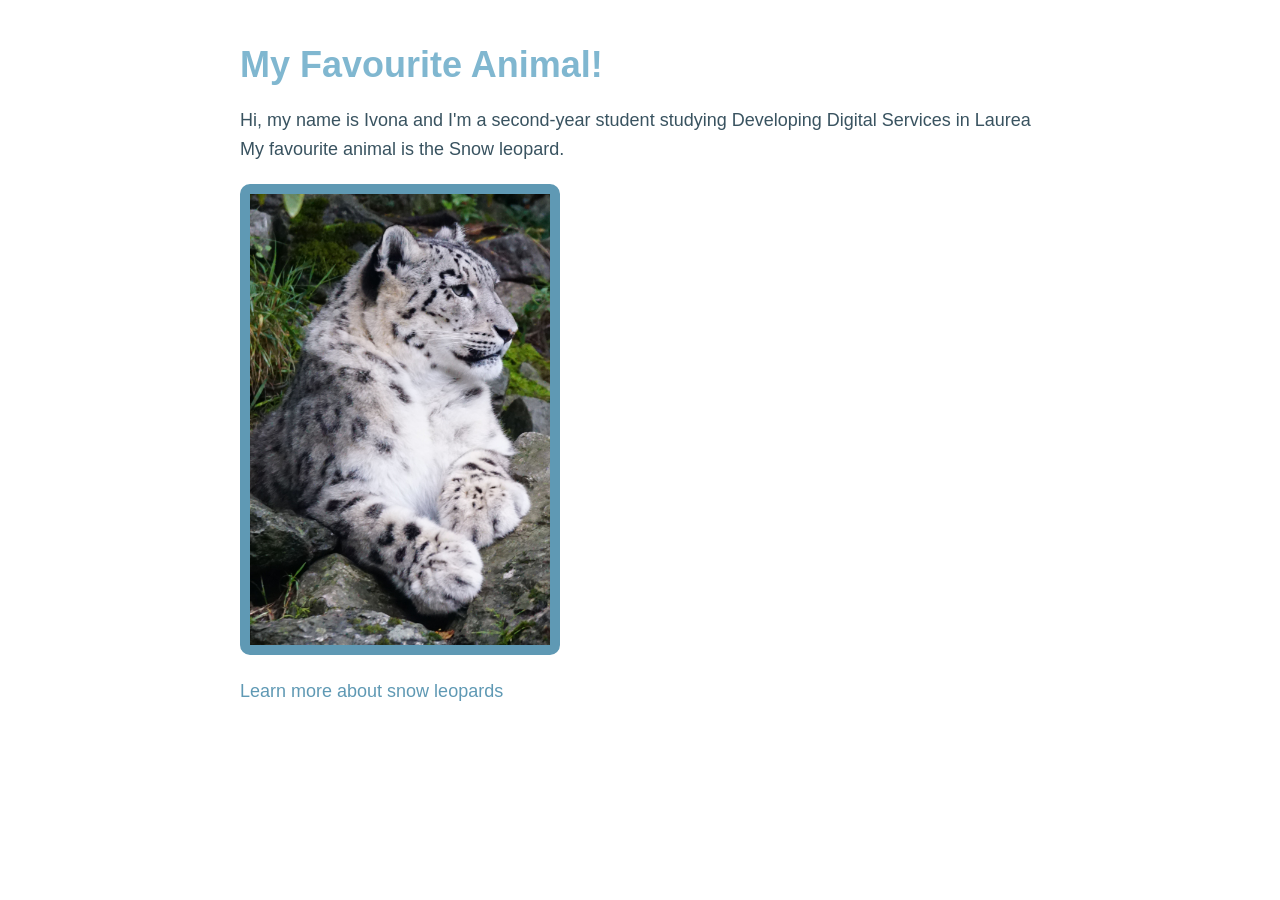
<file: WS01_HTML_basics/index.html>
<!DOCTYPE html>
<html lang="en">
<head>
    <meta charset="UTF-8">
    <meta name="viewport" content="width=device-width, initial-scale=1.0">
    <title>My Favourite Animal</title>

    <link rel="stylesheet" href="styles.css">

</head>

<body>

    <h1>My Favourite Animal!</h1>

    <p>
        Hi, my name is Ivona and I'm a second-year student studying Developing Digital Services in Laurea
        My favourite animal is the Snow leopard.
    </p>

    <img src="pixel-mixer-snow-leopard-896603.jpg" alt="A snow leopard" width="300">

    <p>
        <a href="https://en.wikipedia.org/wiki/Snow_leopard" target="_blank">
            Learn more about snow leopards
        </a>
    </p>

</body>
</html>
</file>
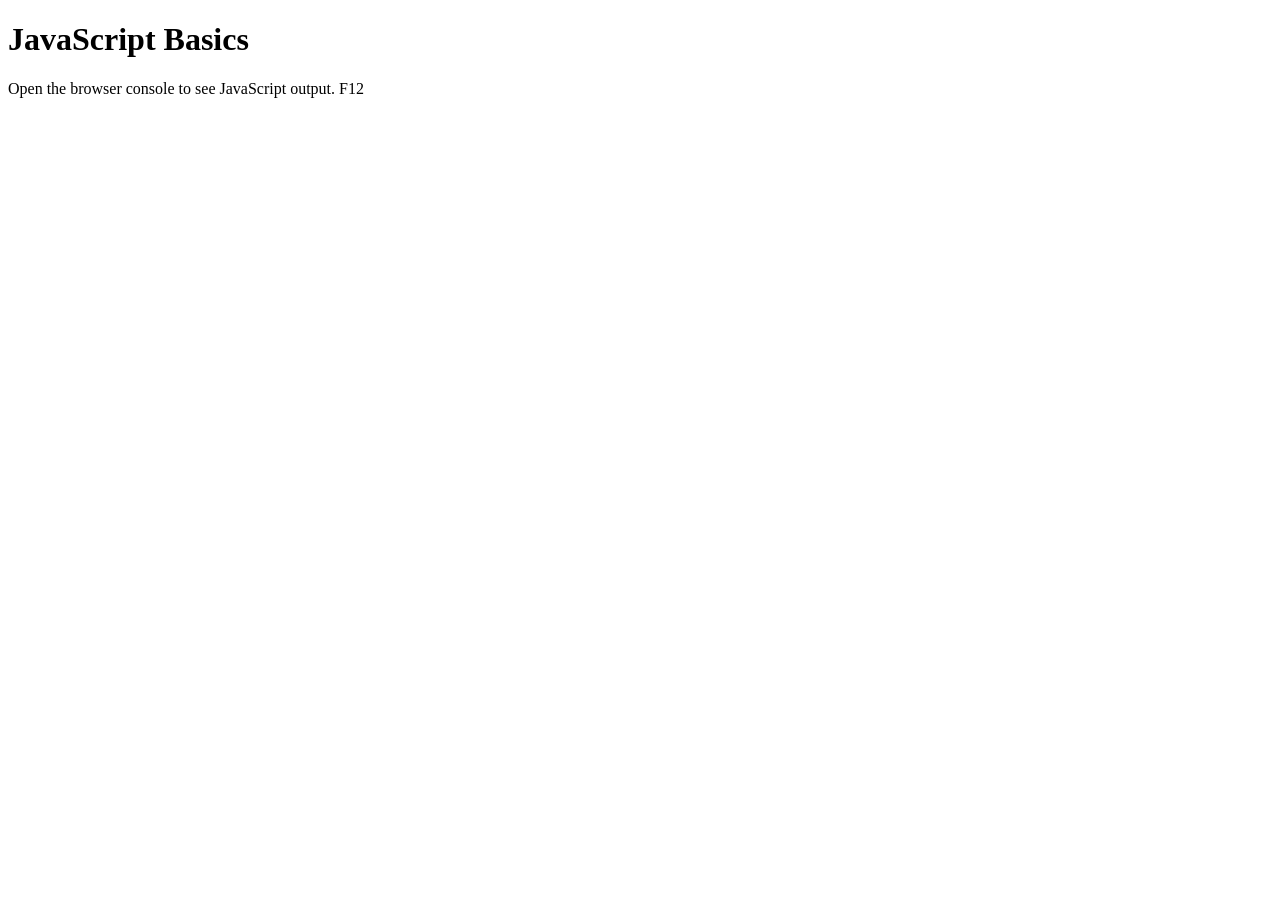
<file: WS02/index.html>
<!DOCTYPE html>
<html lang="en">
<head>
    <meta charset="UTF-8">
    <meta name="viewport" content="width=device-width, initial-scale=1.0">
    <title>JavaScript Basics</title>
</head>

<body>

    <h1>JavaScript Basics</h1>
    <p>Open the browser console to see JavaScript output. F12</p>

    <!--Link to JavaScript file-->
    <!-- <script src="js/script.js"></script> -->
    
</body>
</html>
</file>
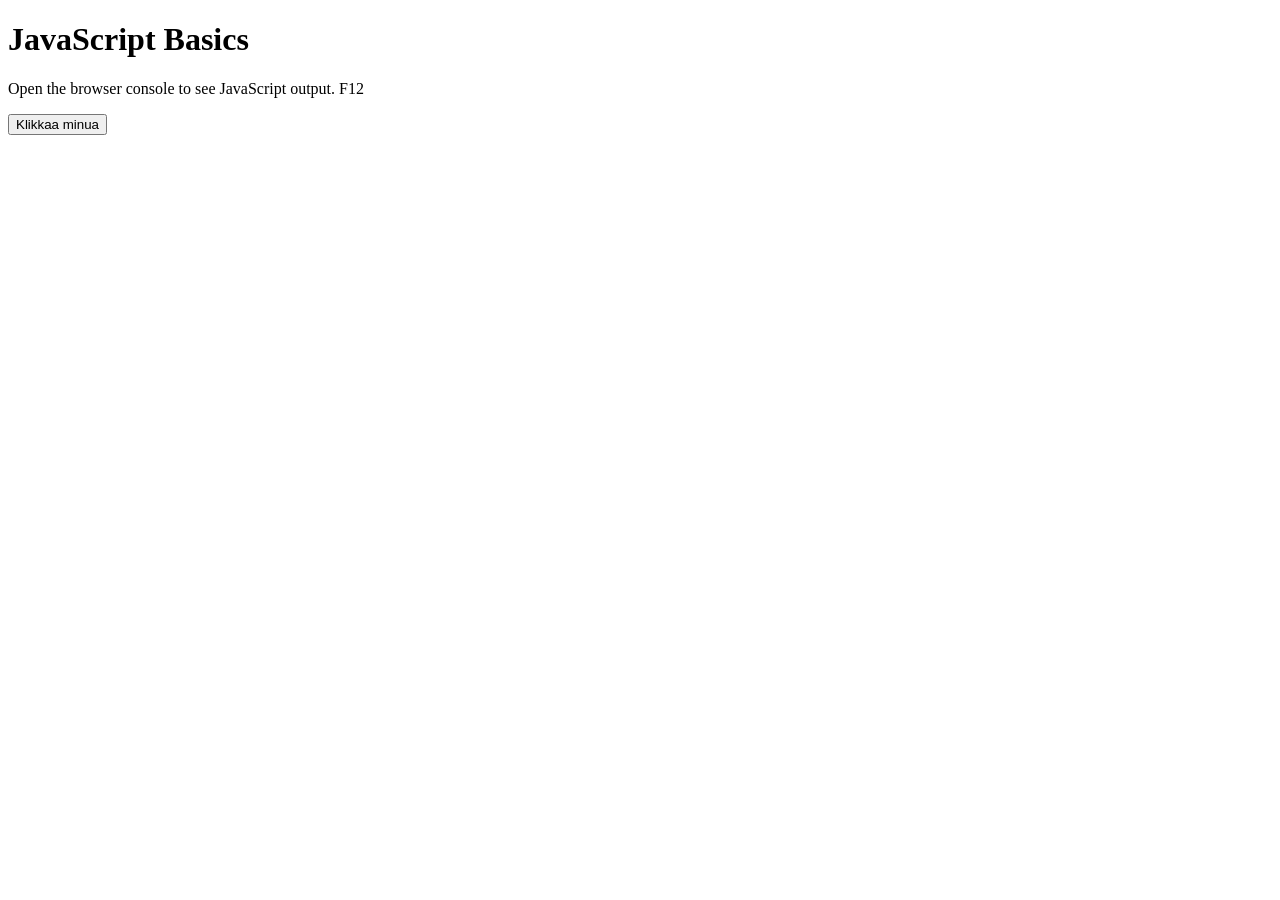
<file: WS02_JavaScript_Basics/index.html>
<!DOCTYPE html>
<html lang="en">
<head>
    <meta charset="UTF-8">
    <meta name="viewport" content="width=device-width, initial-scale=1.0">
    <title>JavaScript Basics</title>
</head>

<body>

    <h1>JavaScript Basics</h1>
    <p>Open the browser console to see JavaScript output. F12</p>

    <button id="myButton">Klikkaa minua</button>

    <!--Link to JavaScript file-->
    <script src="js/script.js"></script>


</body>
</html>
</file>
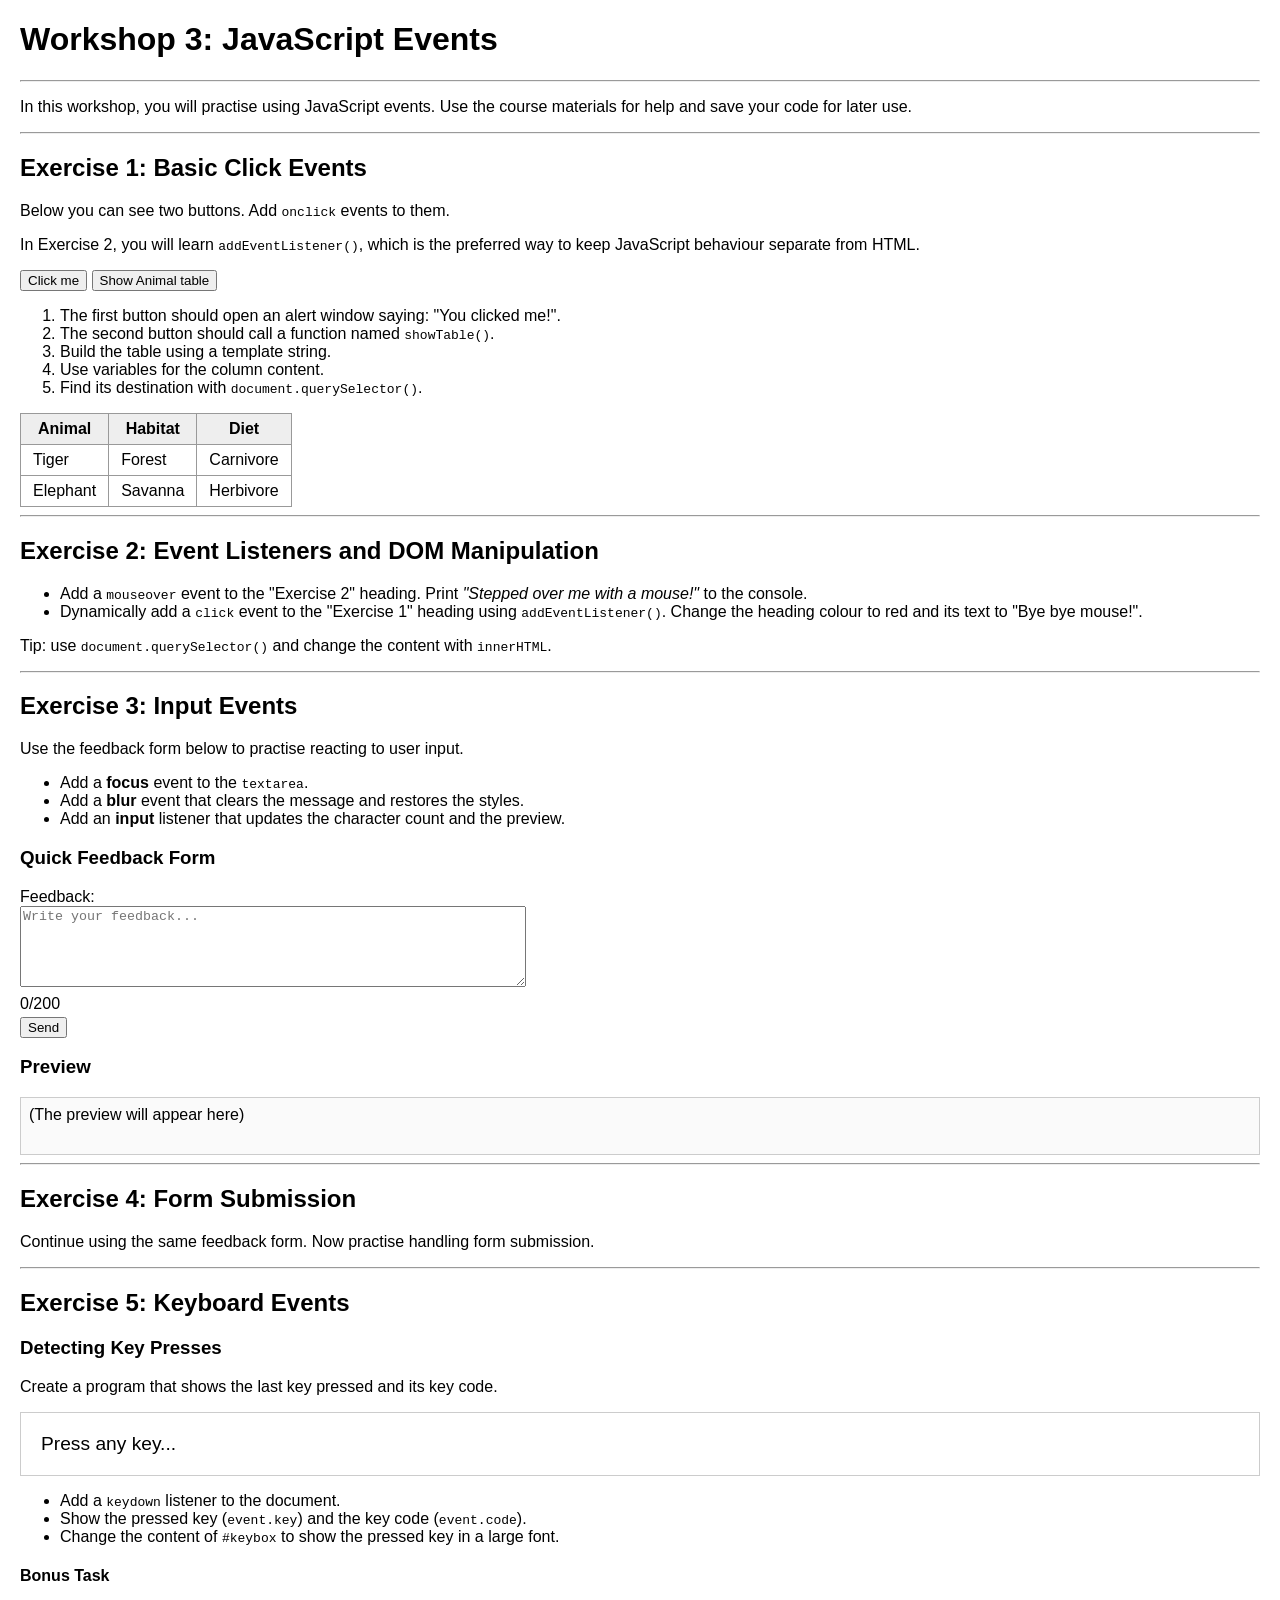
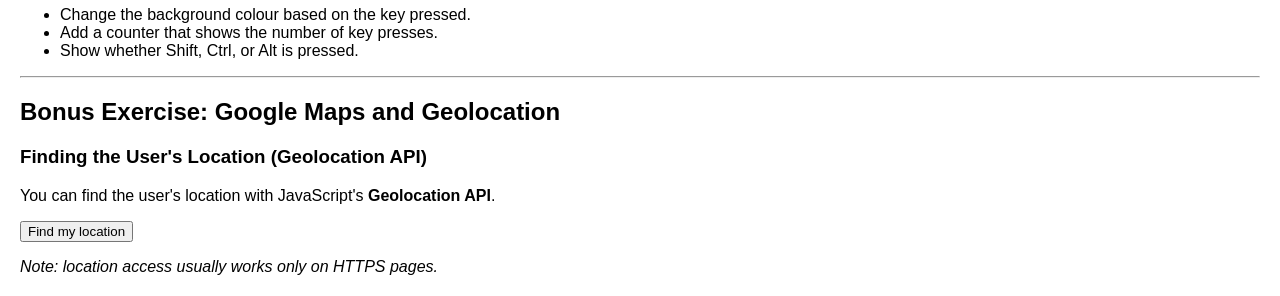
<file: WS03_JS_events/index.html>
<!DOCTYPE html>
<html lang="en">
<head>
    <meta charset="utf-8">
    <title>Workshop 3</title>
    <style>
        body { font-family: Arial, sans-serif; margin: 20px; }
        table.display { border-collapse: collapse; margin-top: 10px; }
        table.display th, table.display td { border: 1px solid #999; padding: 6px 12px; }
        table.display th { background: #eee; }
        textarea { width: 100%; max-width: 500px; }
        #preview { border: 1px solid #ccc; padding: 8px; min-height: 40px; background: #fafafa; }
        #keybox { padding: 20px; border: 1px solid #ccc; font-size: 1.2em; }
    </style>
</head>

<body class="ws3">
    <h1>Workshop 3: JavaScript Events</h1>
    <hr>
    <p>
        In this workshop, you will practise using JavaScript events.
        Use the course materials for help and save your code for later use.
    </p>
    <hr>

    <!-- Exercise 1 -->
    <h2>Exercise 1: Basic Click Events</h2>
    <p>Below you can see two buttons. Add <code>onclick</code> events to them.</p>
    <p>In Exercise 2, you will learn <code>addEventListener()</code>, which is the preferred way to keep JavaScript behaviour separate from HTML.</p>

    <p>
        <button id="btnAlert">Click me</button>
        <button id="btnTable">Show Animal table</button>
    </p>

    <div id="tableContainer"></div>

    <ol>
        <li>The first button should open an alert window saying: "You clicked me!".</li>
        <li>The second button should call a function named <code>showTable()</code>.</li>
        <li>Build the table using a template string.</li>
        <li>Use variables for the column content.</li>
        <li>Find its destination with <code>document.querySelector()</code>.</li>
    </ol>

    <table id="example" class="display">
        <thead>
            <tr><th>Animal</th><th>Habitat</th><th>Diet</th></tr>
        </thead>
        <tbody>
            <tr><td>Tiger</td><td>Forest</td><td>Carnivore</td></tr>
            <tr><td>Elephant</td><td>Savanna</td><td>Herbivore</td></tr>
        </tbody>
    </table>

    <hr>

    <h2>Exercise 2: Event Listeners and DOM Manipulation</h2>
    <ul>
        <li>Add a <code>mouseover</code> event to the "Exercise 2" heading. Print <em>"Stepped over me with a mouse!"</em> to the console.</li>
        <li>Dynamically add a <code>click</code> event to the "Exercise 1" heading using <code>addEventListener()</code>. Change the heading colour to red and its text to "Bye bye mouse!".</li>
    </ul>
    <p>Tip: use <code>document.querySelector()</code> and change the content with <code>innerHTML</code>.</p>

    <hr>

    <h2>Exercise 3: Input Events</h2>
    <p>Use the feedback form below to practise reacting to user input.</p>

    <ul>
        <li>Add a <strong>focus</strong> event to the <code>textarea</code>.</li>
        <li>Add a <strong>blur</strong> event that clears the message and restores the styles.</li>
        <li>Add an <strong>input</strong> listener that updates the character count and the preview.</li>
    </ul>

    <h3>Quick Feedback Form</h3>

    <form id="feedbackForm" novalidate>
        <label for="feedback">Feedback:</label><br>
        <textarea id="feedback" placeholder="Write your feedback..." rows="5"></textarea><br>

        <div style="margin: 4px 0;">
            <span id="charcount">0/200</span>
            <span id="status" aria-live="polite" style="margin-left: 8px; color: #666;"></span>
        </div>

        <button id="sendBtn" type="submit">Send</button>
    </form>

    <h3>Preview</h3>
    <div id="preview">(The preview will appear here)</div>

    <hr>

    <h2>Exercise 4: Form Submission</h2>
    <p>Continue using the same feedback form. Now practise handling form submission.</p>

    <hr>

    <h2>Exercise 5: Keyboard Events</h2>

    <h3>Detecting Key Presses</h3>
    <p>Create a program that shows the last key pressed and its key code.</p>

    <div id="keybox">Press any key...</div>
    <p id="keyinfo"></p>

    <ul>
        <li>Add a <code>keydown</code> listener to the document.</li>
        <li>Show the pressed key (<code>event.key</code>) and the key code (<code>event.code</code>).</li>
        <li>Change the content of <code>#keybox</code> to show the pressed key in a large font.</li>
    </ul>

    <h4>Bonus Task</h4>
    <ul>
        <li>Change the background colour based on the key pressed.</li>
        <li>Add a counter that shows the number of key presses.</li>
        <li>Show whether Shift, Ctrl, or Alt is pressed.</li>
    </ul>

    <hr>

    <h2>Bonus Exercise: Google Maps and Geolocation</h2>
    <h3>Finding the User's Location (Geolocation API)</h3>
    <p>You can find the user's location with JavaScript's <strong>Geolocation API</strong>.</p>

    <button id="geoBtn">Find my location</button>

    <p><em>Note: location access usually works only on HTTPS pages.</em></p>

    <script>
        const clickMeBtn = document.getElementById('btnAlert');
        const showTableBtn = document.getElementById('btnTable');

        clickMeBtn.onclick = function () {
            alert('You clicked me!');
        };

        function showTable() {
            const animals = [
                { animal: 'Tiger', habitat: 'Forest', diet: 'Carnivore' },
                { animal: 'Elephant', habitat: 'Savanna', diet: 'Herbivore' },
                { animal: 'Panda', habitat: 'Bamboo Forest', diet: 'Herbivore' },
                { animal: 'Lion', habitat: 'Savanna', diet: 'Carnivore' }
            ];

            let rows = '';
            for (const item of animals) {
                const { animal, habitat, diet } = item;
                rows += `
                    <tr>
                        <td>${animal}</td>
                        <td>${habitat}</td>
                        <td>${diet}</td>
                    </tr>
                `;
            }

            const tableHTML = `
                <table id="animalTable" class="display">
                    <thead>
                        <tr><th>Animal</th><th>Habitat</th><th>Diet</th></tr>
                    </thead>
                    <tbody>
                        ${rows}
                    </tbody>
                </table>
            `;

            const destination = document.querySelector('#tableContainer');
            destination.innerHTML = tableHTML;
        }

        showTableBtn.onclick = showTable;

        const h2Elements = document.querySelectorAll('h2');
        const exercise1Heading = h2Elements[0];
        const exercise2Heading = h2Elements[1];

        exercise2Heading.addEventListener('mouseover', function () {
            console.log('Stepped over me with a mouse!');
        });

        exercise1Heading.addEventListener('click', function () {
            this.style.color = 'red';
            this.innerHTML = 'Bye bye mouse!';
        });

        const feedback = document.getElementById('feedback');
        const status = document.getElementById('status');
        const charcount = document.getElementById('charcount');
        const preview = document.getElementById('preview');

        feedback.addEventListener('focus', function () {
            status.textContent = 'You are typing...';
            this.style.backgroundColor = '#e6f7ff';
        });

        feedback.addEventListener('blur', function () {
            status.textContent = '';
            this.style.backgroundColor = '';
        });

        feedback.addEventListener('input', function () {
            const length = this.value.length;
            charcount.textContent = `${length}/200`;
            preview.textContent = this.value || '(The preview will appear here)';
        });

        const feedbackForm = document.getElementById('feedbackForm');

        feedbackForm.addEventListener('submit', function (event) {
            event.preventDefault();

            const text = feedback.value.trim();

            if (text.length < 10 || text.length > 200) {
                status.textContent = 'Error: feedback must be 10–200 characters long.';
                status.style.color = 'red';
            } else {
                feedback.value = '';
                charcount.textContent = '0/200';
                preview.textContent = '(The preview will appear here)';
                status.textContent = 'Thank you for your feedback!';
                status.style.color = 'green';
            }
        });


        const keybox = document.getElementById('keybox');
        const keyinfo = document.getElementById('keyinfo');
        let keyPressCount = 0;

        document.addEventListener('keydown', function (event) {
            console.log(event);

            keyinfo.textContent = `Key: ${event.key} | Code: ${event.code}`;

            keybox.innerHTML = `<span style="font-size: 3em;">${event.key}</span>`;

            if (event.key === 'r' || event.key === 'R') {
                keybox.style.backgroundColor = '#ffcccc';
            } else if (event.key === 'g' || event.key === 'G') {
                keybox.style.backgroundColor = '#ccffcc';
            } else if (event.key === 'b' || event.key === 'B') {
                keybox.style.backgroundColor = '#ccccff';
            } else {
                keybox.style.backgroundColor = '';
            }

            keyPressCount++;
            keyinfo.textContent += ` | Presses: ${keyPressCount}`;

            const modifiers = [];
            if (event.shiftKey) modifiers.push('Shift');
            if (event.ctrlKey) modifiers.push('Ctrl');
            if (event.altKey) modifiers.push('Alt');
            if (modifiers.length > 0) {
                keyinfo.textContent += ` | Modifiers: ${modifiers.join(' + ')}`;
            }
        });

        document.getElementById('geoBtn').addEventListener('click', function () {
            navigator.geolocation.getCurrentPosition(
                (position) => {
                    const lat = position.coords.latitude;
                    const lon = position.coords.longitude;
                    const url = `https://www.google.com/maps?q=${lat},${lon}`;
                    window.location.href = url;
                },
                (error) => {
                    alert('Could not get the location: ' + error.message);
                }
            );
        });
    </script>
</body>
</html>
</file>
<file: WS01_HTML_basics/styles.css>
body {

    font-family: Arial, sans-serif;
    max-width: 800px;
    margin: 0 auto;
    padding: 20px;
}

h1 {
    color: hsl(199, 46%, 66%);
    font-size: 36px;
    margin-bottom: 20px;
}


p {
    font-size: 18px;
    color: hsl(200, 26%, 30%);
    line-height: 1.6;
    margin-bottom: 20px;
}

img {
    max-width: 100%;
    border-radius: 10px;
    border: 10px solid hsl(199, 36%, 54%);
}
   
a {
    color: hsl(199, 36%, 54%);
    text-decoration: none;
}

a:hover {
    text-decoration: underline;
}
</file>
